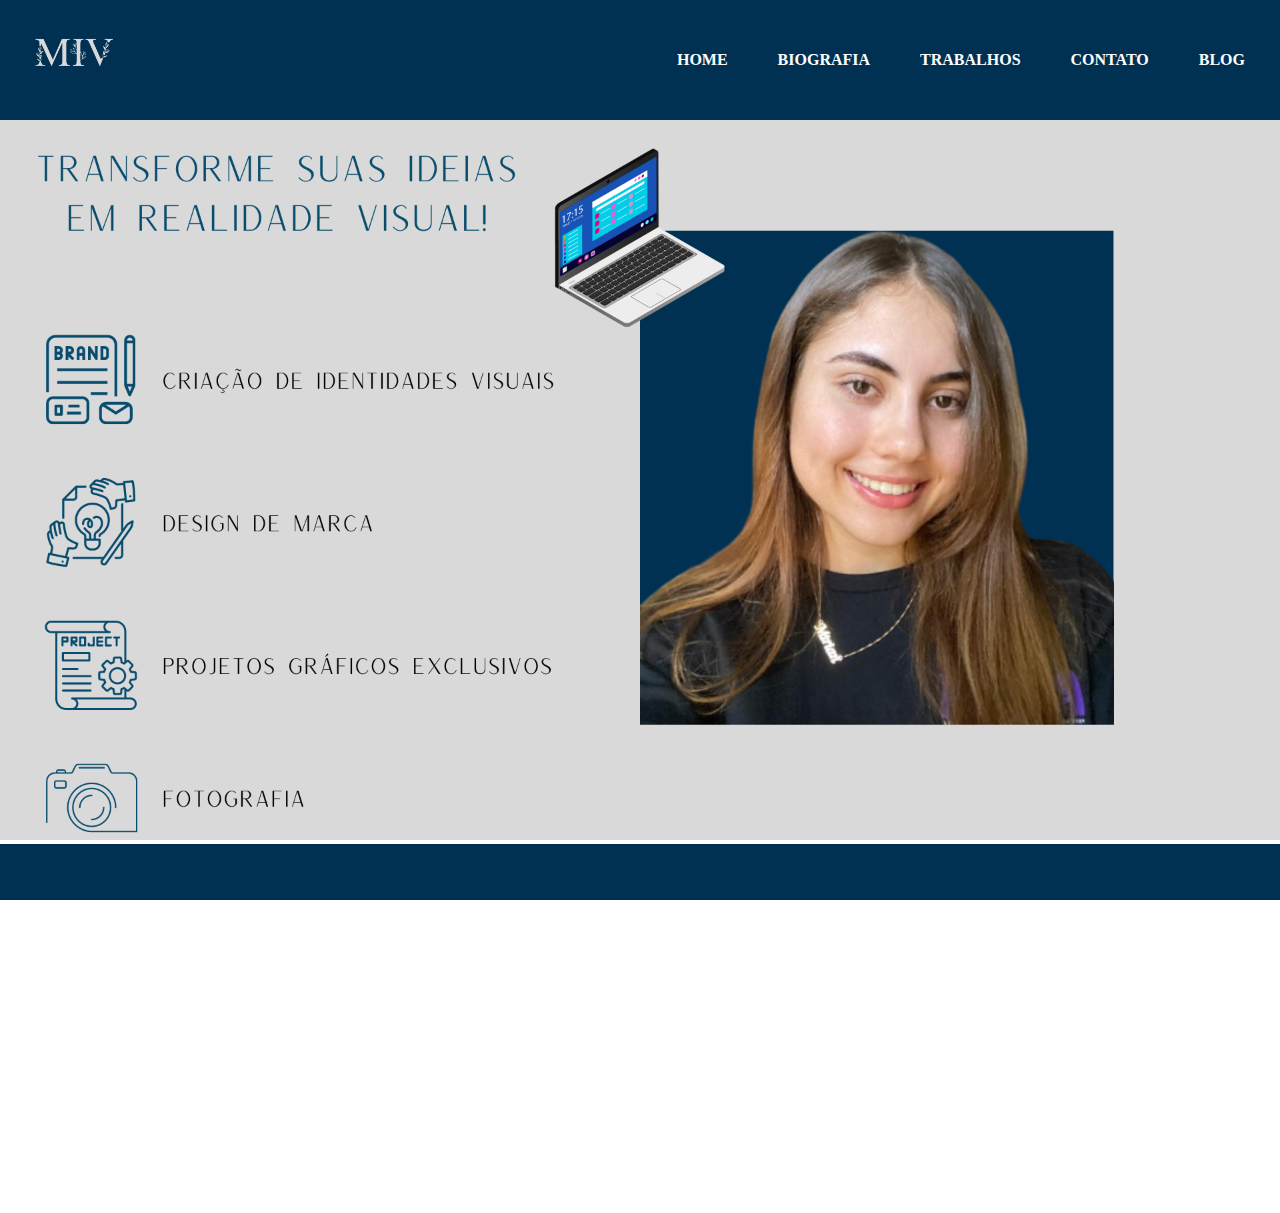
<file: index.html>
<!DOCTYPE html>
<html lang="pt-br">
<head>
    <meta charset="UTF-8">
    <meta name="viewport" content="width=device-width, initial-scale=1.0">
    <title>HOME</title>
    <link rel="stylesheet" href="style.css">
    <link rel="stylesheet" href="https://cdnjs.cloudflare.com/ajax/libs/font-awesome/4.7.0/css/font-awesome.min.css">
</head>
<body>
    <header>
        <div class="logo">
            <img src="logo-removebg-preview.png" alt="Logo">
        </div>
        </div>
        <nav>
            <ul>
                <li><a href="index.html">HOME</a></li>
                <li><a href="bio.html">BIOGRAFIA</a></li>
                <li><a href="trabalhos.html">TRABALHOS</a></li>
                <li><a href="contato.html">CONTATO</a></li>
                <li><a href="blog.html">BLOG</a></li>
            </ul>
        </nav>
    </header>
    
    <div class="imagemhome">
        <!-- Espaço para a imagem ou conteúdo principal -->
        <img class="banner" src="banner.png" alt="Placeholder Image">
    </div>

    <footer>
        <div class="footer-content">
            <h3>Mirian Izidoro Velozo</h3>
            <p>Design criativo e soluções visuais para marcas inovadoras. Vamos trabalhar juntos para criar algo incrível!</p>
            <ul class="socials">
                <li><a href="#"><i class="fa fa-facebook"></i></a></li>
                <li><a href="#"><i class="fa fa-instagram"></i></a></li>
                <li><a href="#"><i class="fa fa-youtube"></i></a></li>
                <li><a href="#"><i class="fa fa-linkedin"></i></a></li>
            </ul>
        </div>
        <div class="footer-bottom">
            <p>&copy; 2024 Mirian Izidoro Velozo | Todos os direitos reservados.</p>
        </div>
    </footer>

</body>
</html>
</file>
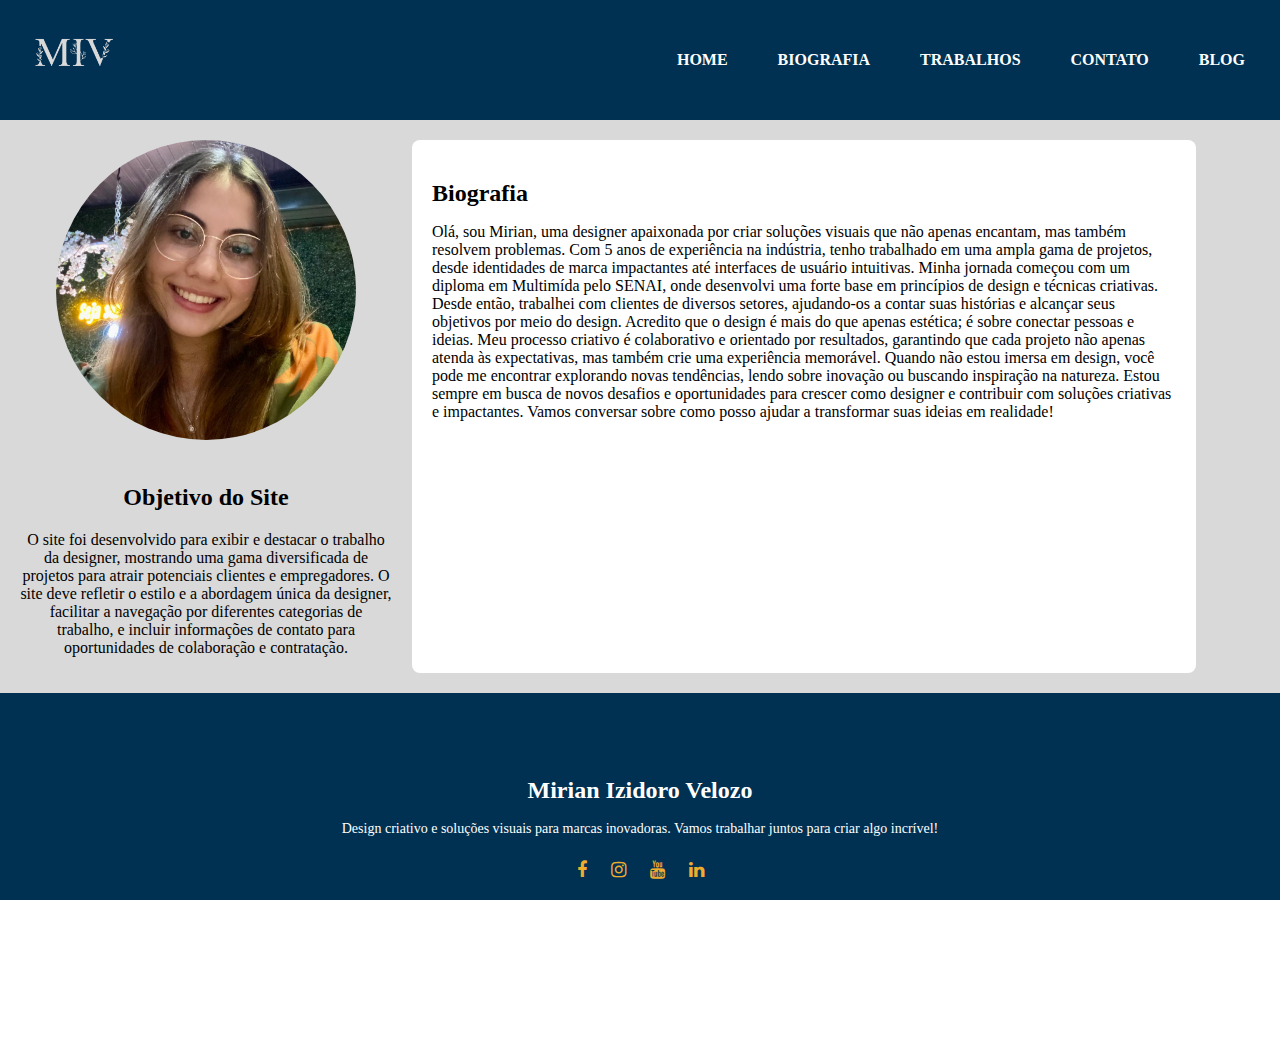
<file: bio.html>
<!DOCTYPE html>
<html lang="pt-br">
<head>
    <meta charset="UTF-8">
    <meta name="viewport" content="width=device-width, initial-scale=1.0">
    <title>BIOGRAFIA</title>
    <link rel="stylesheet" href="style.css">
    <link rel="stylesheet" href="https://cdnjs.cloudflare.com/ajax/libs/font-awesome/4.7.0/css/font-awesome.min.css">
</head>
<body>
    <header>
        <div class="logo">
            <img src="logo-removebg-preview.png" alt="Logo">
        </div>
        </div>
        <nav>
            <ul>
                <li><a href="index.html">HOME</a></li>
                <li><a href="bio.html">BIOGRAFIA</a></li>
                <li><a href="trabalhos.html">TRABALHOS</a></li>
                <li><a href="contato.html">CONTATO</a></li>
                <li><a href="blog.html">BLOG</a></li>
            </ul>
        </nav>
    </header>

   <main>
        <section class="perfil">
            <div class="imagem-perfil">
                <!-- Imagem do perfil no formato circular -->
                <img src="fotodeperfil.jpeg" alt="Foto do Perfil">
            </div>
            <div class="descricao">
                <h2>Objetivo do Site</h2>
                <p>O site foi desenvolvido para exibir e destacar o trabalho da designer, mostrando uma gama diversificada de projetos para atrair potenciais clientes e empregadores. O site deve refletir o estilo e a abordagem única da designer, facilitar a navegação por diferentes categorias de trabalho, e incluir informações de contato para oportunidades de colaboração e contratação.</p>
            </div>
        </section>

        <section class="biografia">
            <h2>Biografia</h2>
            <p>Olá, sou Mirian, uma designer apaixonada por criar soluções visuais que não apenas encantam, mas também resolvem problemas. Com 5 anos de experiência na indústria, tenho trabalhado em uma ampla gama de projetos, desde identidades de marca impactantes até interfaces de usuário intuitivas.


                Minha jornada começou com um diploma em Multimída pelo SENAI, onde desenvolvi uma forte base em princípios de design e técnicas criativas. Desde então, trabalhei com clientes de diversos setores, ajudando-os a contar suas histórias e alcançar seus objetivos por meio do design.

                
                Acredito que o design é mais do que apenas estética; é sobre conectar pessoas e ideias. Meu processo criativo é colaborativo e orientado por resultados, garantindo que cada projeto não apenas atenda às expectativas, mas também crie uma experiência memorável.

                
                Quando não estou imersa em design, você pode me encontrar explorando novas tendências, lendo sobre inovação ou buscando inspiração na natureza. Estou sempre em busca de novos desafios e oportunidades para crescer como designer e contribuir com soluções criativas e impactantes.
                
                
                Vamos conversar sobre como posso ajudar a transformar suas ideias em realidade!</p>
        </section>

    </main>
    
    <footer>
        <div class="footer-content">
            <h3>Mirian Izidoro Velozo</h3>
            <p>Design criativo e soluções visuais para marcas inovadoras. Vamos trabalhar juntos para criar algo incrível!</p>
            <ul class="socials">
                <li><a href="#"><i class="fa fa-facebook"></i></a></li>
                <li><a href="#"><i class="fa fa-instagram"></i></a></li>
                <li><a href="#"><i class="fa fa-youtube"></i></a></li>
                <li><a href="#"><i class="fa fa-linkedin"></i></a></li>
            </ul>
        </div>
        <div class="footer-bottom">
            <p>&copy; 2024 Mirian Izidoro Velozo | Todos os direitos reservados.</p>
        </div>
    </footer>

</body>
</html>
</file>
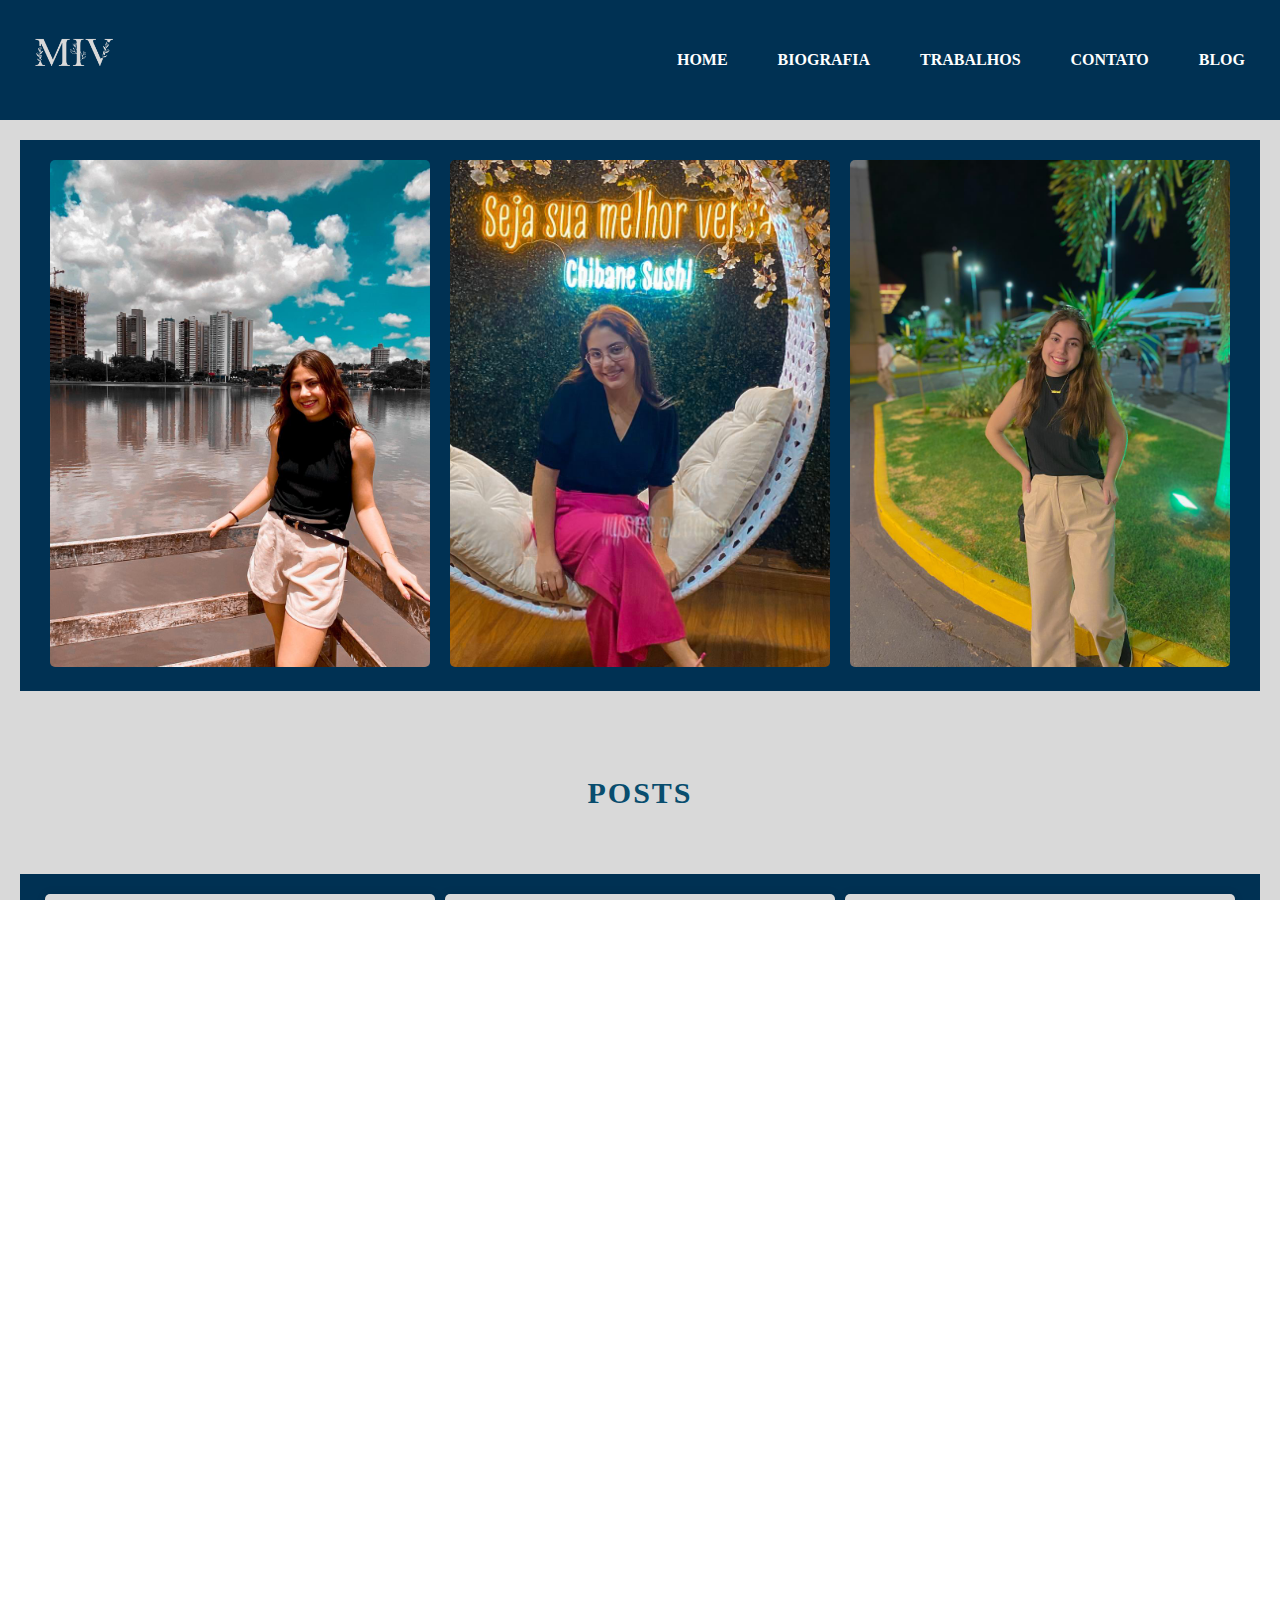
<file: blog.html>
<!DOCTYPE html>
<html lang="pt-br">
<head>
    <meta charset="UTF-8">
    <meta name="viewport" content="width=device-width, initial-scale=1.0">
    <title>CONTATO</title>
    <link rel="stylesheet" href="style.css">
    <link rel="stylesheet" href="https://cdnjs.cloudflare.com/ajax/libs/font-awesome/4.7.0/css/font-awesome.min.css">
</head>
<body>
    <header>
        <div class="logo">
            <img src="logo-removebg-preview.png" alt="Logo">
        </div>
        </div>
        <nav>
            <ul>
                <li><a href="index.html">HOME</a></li>
                <li><a href="bio.html">BIOGRAFIA</a></li>
                <li><a href="trabalhos.html">TRABALHOS</a></li>
                <li><a href="contato.html">CONTATO</a></li>
                <li><a href="blog.html">BLOG</a></li>
            </ul>
        </nav>
    </header>

    <main>
        <section class="carrossel">
            <div class="slide"><img src="imagemcarrossel.jpeg" alt="Slide 1"></div>
            <div class="slide"><img src="imagem2carrossel.jpeg" alt="Slide 2"></div>
            <div class="slide"><img src="imagem3carrossel.jpeg" alt="Slide 3"></div>
        </section>

<div class="posts-title">
    <h2>POSTS</h2>
</div>

        <section class="posts">
            <article class="post">
                <img src="post1.jpeg" alt="Post 1">
                <h2>Trabalho no Photoshop</h2>
                <p>Desenvolvido em curso.</p>
            </article>

            <article class="post">
                <img src="fotoluz.jpg" alt="Post 2">
                <h2>Trabalho de luz e sombra</h2>
                <p>Desenvolvido em curso.</p>
            </article>

            <article class="post">
                <img src="post3.jpg" alt="Post 3">
                <h2>Banner</h2>
                <p>Desenvolvido em curso.</p>
            </article>
        </section>
    </main>

    <footer>
        <div class="footer-content">
            <h3>Mirian Izidoro Velozo</h3>
            <p>Design criativo e soluções visuais para marcas inovadoras. Vamos trabalhar juntos para criar algo incrível!</p>
            <ul class="socials">
                <li><a href="#"><i class="fa fa-facebook"></i></a></li>
                <li><a href="#"><i class="fa fa-instagram"></i></a></li>
                <li><a href="#"><i class="fa fa-youtube"></i></a></li>
                <li><a href="#"><i class="fa fa-linkedin"></i></a></li>
            </ul>
        </div>
        <div class="footer-bottom">
            <p>&copy; 2024 Mirian Izidoro Velozo | Todos os direitos reservados.</p>
        </div>
    </footer>

</body>
</html>
</file>
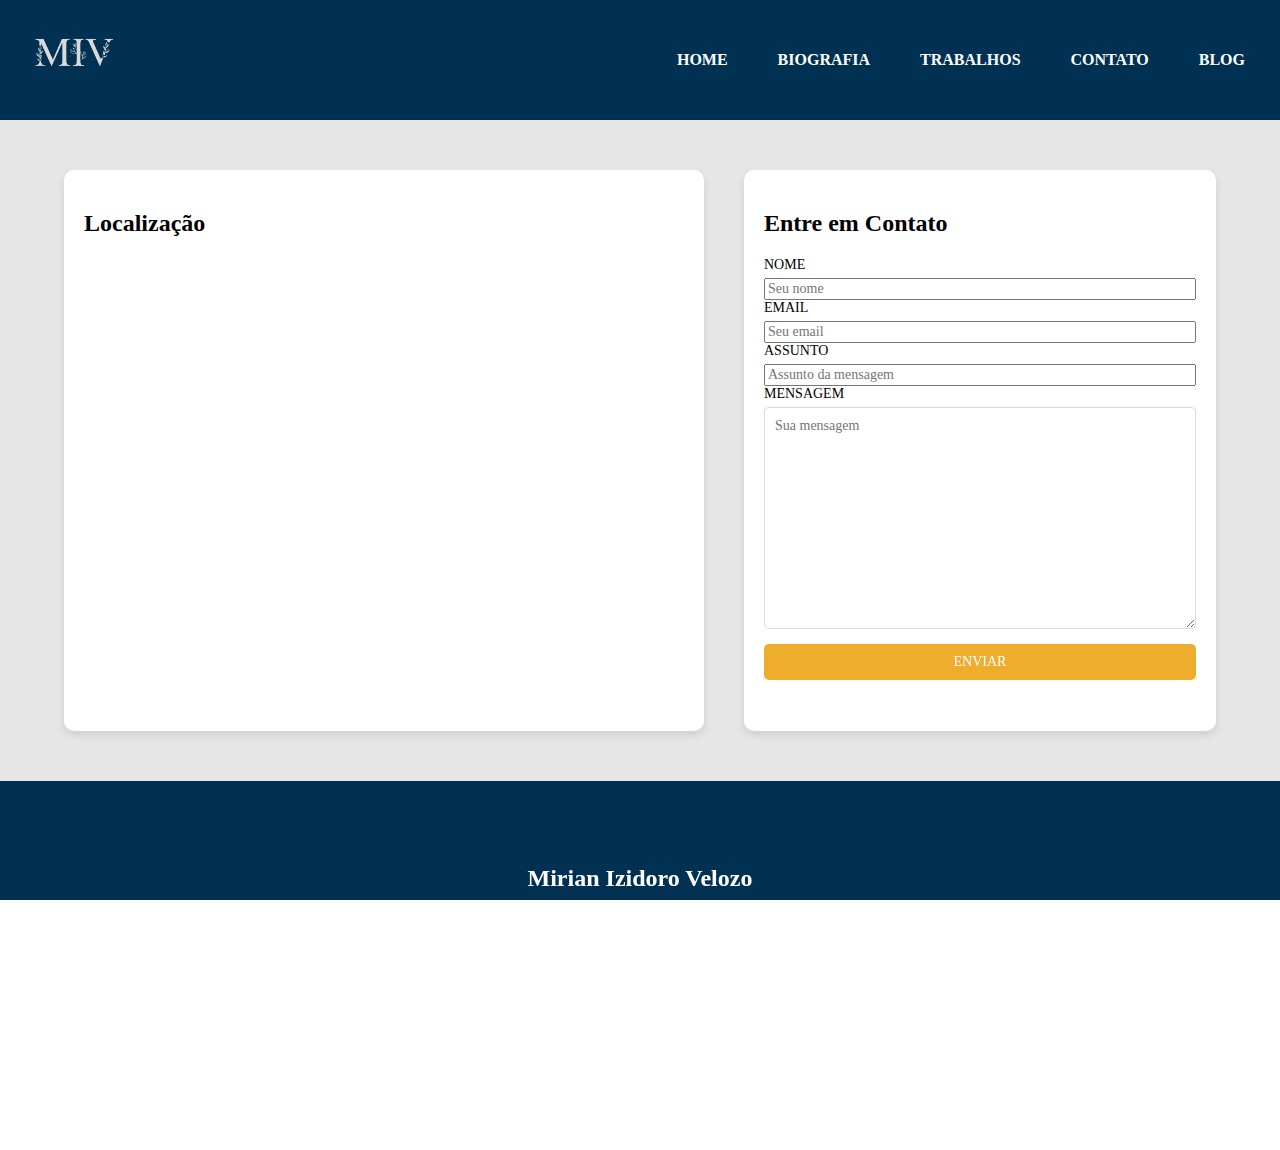
<file: contato.html>
<!DOCTYPE html>
<html lang="pt-br">
<head>
    <meta charset="UTF-8">
    <meta name="viewport" content="width=device-width, initial-scale=1.0">
    <title>CONTATO</title>
    <link rel="stylesheet" href="style.css">
    <link rel="stylesheet" href="https://cdnjs.cloudflare.com/ajax/libs/font-awesome/4.7.0/css/font-awesome.min.css">
</head>
<body>
    <header>
        <div class="logo">
            <img src="logo-removebg-preview.png" alt="Logo">
        </div>
        </div>
        <nav>
            <ul>
                <li><a href="index.html">HOME</a></li>
                <li><a href="bio.html">BIOGRAFIA</a></li>
                <li><a href="trabalhos.html">TRABALHOS</a></li>
                <li><a href="contato.html">CONTATO</a></li>
                <li><a href="blog.html">BLOG</a></li>
            </ul>
        </nav>
    </header>

    <!-- Seção de Contato -->
    <section class="contact-section">
        <div class="container">
            <!-- Quadro de Localização -->
            <div class="contact-map">
                <h2>Localização</h2>
                <div class="map-frame">
                    <!-- Iframe do Google Maps para Localização -->
                    <iframe 
                    src="https://www.google.com/maps/embed?pb=!1m18!1m12!1m3!1d29637.35934166202!2d-50.8997596369917!3d-21.793032473457888!2m3!1f0!2f0!3f0!3m2!1i1024!2i768!4f13.1!3m3!1m2!1s0x9494267856ae2e49%3A0x9663d6e627d71525!2sOsvaldo%20Cruz%2C%20SP%2C%2017700-000!5e0!3m2!1spt-BR!2sbr!4v1726162606124!5m2!1spt-BR!2sbr" 
                    width="600" 
                    height="450" 
                    style="border:0;" 
                    allowfullscreen="" 
                    loading="lazy" 
                    referrerpolicy="no-referrer-when-downgrade">
                </iframe>
                </div>
            </div>

            <!-- Formulário de Contato -->
            <div class="contact-form">
                <h2>Entre em Contato</h2>
                <form action="#" method="post">
                    <label for="name">NOME</label>
                    <input type="text" id="name" name="name" placeholder="Seu nome" required>

                    <label for="email">EMAIL</label>
                    <input type="email" id="email" name="email" placeholder="Seu email" required>

                    <label for="subject">ASSUNTO</label>
                    <input type="text" id="subject" name="subject" placeholder="Assunto da mensagem" required>

                    <label for="message">MENSAGEM</label>
                    <textarea type="message" name="message" rows="5" placeholder="Sua mensagem" required></textarea>

                    <button type="submit">ENVIAR</button>
                </form>
            </div>
        </div>
    </section>

    <footer>
        <div class="footer-content">
            <h3>Mirian Izidoro Velozo</h3>
            <p>Design criativo e soluções visuais para marcas inovadoras. Vamos trabalhar juntos para criar algo incrível!</p>
            <ul class="socials">
                <li><a href="#"><i class="fa fa-facebook"></i></a></li>
                <li><a href="#"><i class="fa fa-instagram"></i></a></li>
                <li><a href="#"><i class="fa fa-youtube"></i></a></li>
                <li><a href="#"><i class="fa fa-linkedin"></i></a></li>
            </ul>
        </div>
        <div class="footer-bottom">
            <p>&copy; 2024 Mirian Izidoro Velozo | Todos os direitos reservados.</p>
        </div>
    </footer>

</body>
</html>
</file>
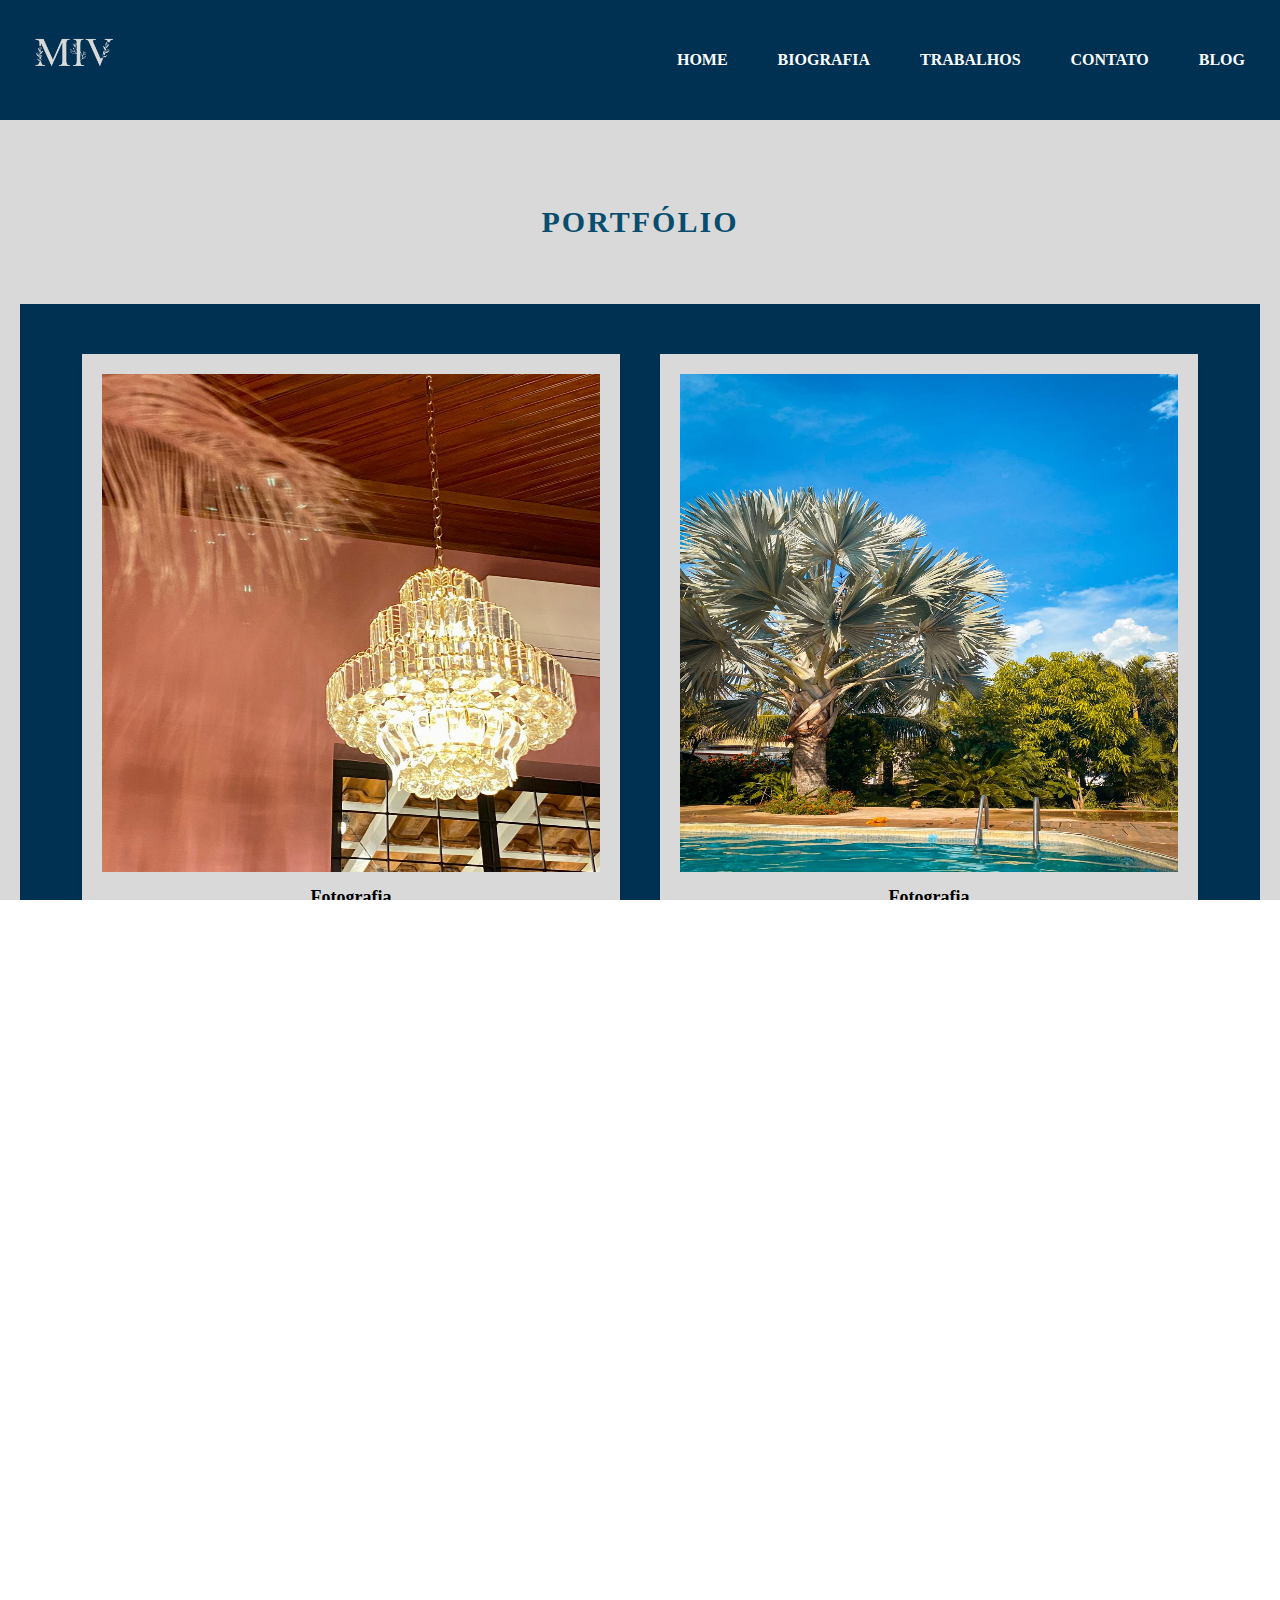
<file: trabalhos.html>
<!DOCTYPE html>
<html lang="pt-br">
<head>
    <meta charset="UTF-8">
    <meta name="viewport" content="width=device-width, initial-scale=1.0">
    <title>TRABALHOS</title>
    <link rel="stylesheet" href="style.css">
    <link rel="stylesheet" href="https://cdnjs.cloudflare.com/ajax/libs/font-awesome/4.7.0/css/font-awesome.min.css">
</head>
<body>
    <header>
        <div class="logo">
            <img src="logo-removebg-preview.png" alt="Logo">
        </div>
        </div>
        <nav>
            <ul>
                <li><a href="index.html">HOME</a></li>
                <li><a href="bio.html">BIOGRAFIA</a></li>
                <li><a href="trabalhos.html">TRABALHOS</a></li>
                <li><a href="contato.html">CONTATO</a></li>
                <li><a href="blog.html">BLOG</a></li>
            </ul>
        </nav>
    </header>

    <main>

        <div class="portfolio-title">
            <h2>PORTFÓLIO</h2>
        </div>

        <section class="portfolio">
            <div class="container">
                <div class="work-item">
                    <img src="imagem1.jpeg" alt="Projeto 1">
                    <h3>Fotografia</h3>
                    <p>Urban Café</p>
                </div>
                <div class="work-item">
                    <img src="imagem2.jpeg" alt="Projeto 2">
                    <h3>Fotografia</h3>
                    <p>Portal da Praia - Buritama</p>
                </div>
                <div class="work-item">
                    <img src="imagem3.jpeg" alt="Projeto 3">
                    <h3>Fotografia</h3>
                    <p>home</p>
                </div>
                <div class="work-item">
                    <img src="imagem4.jpeg" alt="Projeto 4">
                    <h3>Fotografia</h3>
                    <p>momentos</p>
                </div>
                <div class="work-item">
                    <img src="imagem5.jpeg" alt="Projeto 5">
                    <h3>Fotografia</h3>
                    <p>Campo Grande - vista Hotel Central</p>
                </div>
                <div class="work-item">
                    <img src="imagem6.jpeg" alt="Projeto 6">
                    <h3>Fotografia</h3>
                    <p>Rio Tietê - Buritama</p>
                </div>
            </div>
        </section>
    </main>

    <footer>
        <div class="footer-content">
            <h3>Mirian Izidoro Velozo</h3>
            <p>Design criativo e soluções visuais para marcas inovadoras. Vamos trabalhar juntos para criar algo incrível!</p>
            <ul class="socials">
                <li><a href="#"><i class="fa fa-facebook"></i></a></li>
                <li><a href="#"><i class="fa fa-instagram"></i></a></li>
                <li><a href="#"><i class="fa fa-youtube"></i></a></li>
                <li><a href="#"><i class="fa fa-linkedin"></i></a></li>
            </ul>
        </div>
        <div class="footer-bottom">
            <p>&copy; 2024 Mirian Izidoro Velozo | Todos os direitos reservados.</p>
        </div>
    </footer>

</body>
</html>
</file>
<file: style.css>
/*HOME*/
html, body {
    margin: 0;
    padding: 0;
    width: 100%;
    height: 100%;
    overflow-x: hidden; /* Evita o scroll horizontal indesejado */
}

body {
    font-family: Lustria, serif;
    /* margin: 0;
    padding: 0; */
}

header {
    display: flex;
    align-items: center;
    justify-content: space-between;
    background-color: #003153;
    padding: 10px 20px;
}

.logo {
    width: 100px;
    height: 100px;
}

.logo img {
    width: 200px; 
    height: 200px;
    object-fit: cover; 
}


nav ul {
    list-style-type: none;
    margin: 0;
    padding: 0;
    display: flex;
}

nav ul li {
    margin: 0 15px;
}

nav ul li a {
    text-decoration: none;
    color: white;
    font-weight: bold;
    padding: 5px 0;
    display: block;
    position: relative;
    transition: color 0.3s ease;
}

nav ul li a::after {
    content: '';
    position: absolute;
    left: 0;
    bottom: 0; /* Ajusta a linha para ficar logo abaixo do texto */
    width: 0;
    height: 2px;
    background-color: #fff;
    transition: width 0.3s ease;
}

nav ul li a:hover {
    color: #eead2d; /* Mudança de cor do texto ao passar o mouse */
}

nav ul li a:hover::after {
    width: 100%; /* Aparece uma linha sublinhada ao passar o mouse */
}

.main-content {
    width: 100%;
    height: 600px;
    background-color: #e0e0e0;
    display: flex;
    justify-content: center;
    align-items: center;
}

.main-content img {
    max-width: 100%;
    max-height: 100%;
}

.imagemlogo {
    width: 100vw; /* 100% da largura da viewport */
    height: 100vh; /* 100% da altura da viewport */
    display: flex;
    justify-content: center;
    align-items: center;
    background: url(imagemhome.jpg) no-repeat center center;
    background-size: cover;
    background-color: black;
    color: white;
    text-align: center;
    overflow: hidden; /* Evita o scroll */
}




/* Biografia */

.logo img {
    width: 100px;
    height: 100px;
    object-fit: cover;
}

/* Barra de navegação */
nav ul {
    list-style: none;
    display: flex;
    gap: 20px;
}

main {
    padding: 20px;
    display: flex;
    flex-wrap: wrap;
    gap: 20px;
    background-color: #d9d9d9;
}

/* Seção de perfil */
.perfil {
    width: 30%;
    display: flex;
    flex-direction: column;
    align-items: center;
}

.imagem-perfil img {
    width: 300px;
    height: 300px;
    border-radius: 50%; /* Deixa a imagem em formato circular */
    object-fit: cover;
    margin-bottom: 20px;
}

.banner{
    width: 100%;
}

.descricao {
    text-align: center;
}

/* Seção de biografia */
.biografia {
    width: 60%;
    background-color: white;
    padding: 20px;
    border-radius: 8px;
}

.biografia h2 {
    margin-bottom: 15px;
}




/*Rodapé*/

/* Estilo do rodapé */
footer {
    background-color: #003153;
    color: #fff;
    padding: 40px 0;
    text-align: center;
}

.footer-content {
    max-width: 1200px;
    margin: auto;
    padding: 20px;
}

.footer-content h3 {
    font-size: 24px;
    margin-bottom: 10px;
}

.footer-content p {
    font-size: 14px;
    margin-bottom: 20px;
    line-height: 1.6;
}

.socials {
    list-style: none;
    padding: 0;
}

.socials li {
    display: inline-block;
    margin: 0 10px;
}

.socials li a {
    color: #eead2d;
    font-size: 18px;
    text-decoration: none;
    transition: color 0.3s ease;
}

/*.socials li a:hover {
    color: #f39c12;
}*/

.footer-bottom {
    margin-top: 20px;
    border-top: 1px solid #eead2d;
    padding: 20px 0;
}

.footer-bottom p {
    font-size: 14px;
    color: #eead2d;
}

/* Font Awesome para ícones sociais */
/*@import url('https://cdnjs.cloudflare.com/ajax/libs/font-awesome/4.7.0/css/font-awesome.min.css');*/




/*TRABALHOS*/

.portfolio-title {
    text-align: center;
    margin: 40px auto 20px; /*espaçamento inferior e superior*/
    width: 100%;
}

.portfolio-title h2 {
    font-size: 30px;
    color: #084d6e;
    text-transform: uppercase;
    letter-spacing: 2px;
    display: inline-block;
}


/* Estilos do portfólio */
.portfolio {
    background-color: #003153;
    padding: 50px 0;
    width: 100%;
}

.container {
    width: 90%;
    max-width: 1200px;
    margin: 0 auto;
    display: grid;
    grid-template-columns: repeat(3, 1fr);
    gap: 20px;
}

.work-item {
    background-color: #d9d9d9;
    padding: 20px;
    text-align: center;
    box-shadow: 0 4px 8px rgba(0, 0, 0, 0.1);
    display: flex;
    flex-direction: column;
    justify-content: space-between;
}

.work-item img {
    width: 100%;
    height: auto;
    background-color: #d9d9d9; /* Cor de fundo para imagem */
    aspect-ratio: 1/1; /*define a proporção para ser quadrada a imagem*/ 
}

.work-item h3 {
    font-size: 18px;
    margin: 15px 0 10px;
}

.work-item p {
    font-size: 14px;
    color: #000000;
}

/* Estilo Responsivo */
@media screen and (max-width: 768px) {
    .container {
        grid-template-columns: repeat(2, 1fr);
    }
}

@media screen and (max-width: 480px) {
    .container {
        grid-template-columns: 1fr;
    }
}




/* Seção de Contato */
.contact-section {
    padding: 50px 0;
    background-color: #e6e6e6;
}

.container {
    width: 90%;
    max-width: 1200px;
    margin: 0 auto;
    display: grid;
    grid-template-columns: 1fr 1fr;
    gap: 40px;
}

.contact-map, .contact-form {
    background-color: #fff;
    padding: 20px;
    box-shadow: 0 4px 8px rgba(0, 0, 0, 0.1);
    border-radius: 10px;
}

.contact-map h2, .contact-form h2 {
    font-size: 24px;
    margin-bottom: 20px;
    color: black;
}

.map-frame iframe {
    border-radius: 10px;
}

.contact-form form {
    display: flex;
    flex-direction: column;
}

.contact-form label {
    margin-bottom: 5px;
    font-size: 14px;
    color: black;
}

.contact-form textarea {
    margin-bottom: 15px;
    padding: 10px;
    font-size: 14px;
    border: 1px solid #d9d9d9;
    border-radius: 5px;
    height: 200px; /*altura do formulário mensagem aumentada*/
}

/*.contact-form input:focus, 
.contact-form textarea:focus {
    outline: none;
    border-color: #f39c12;
}*/

.contact-form button {
    padding: 10px 20px;
    background-color: #eead2d;
    color: white;
    border: none;
    border-radius: 5px;
    font-size: 16px;
    cursor: pointer;
}

/*.contact-form button:hover {
    background-color: #e68a00;
}*/

/* Estilos Responsivos */
@media screen and (max-width: 768px) {
    .container {
        grid-template-columns: 1fr;
    }
}

.contact-form input,
.contact-form textarea,
.contact-form button,
.contact-form label {
    font-family: Lustria, serif; /* Garante que herdam a fonte do body */
    font-size: 14px; /* Certifique-se que o tamanho esteja uniforme também */
}




/*BLOG*/

.carrossel {
    display: flex;
    justify-content: space-around;
    padding: 20px;
    background-color: #003153;
}

.carrossel .slide {
    flex: 1;
    margin: 0 10px;
}

.carrossel .slide img {
    width: 100%;
    height: auto;
    border-radius: 5px;
}

.posts-title {
    text-align: center;
    margin: 40px auto 20px; /*espaçamento inferior e superior*/
    width: 100%;
}

.posts-title h2 {
    font-size: 30px;
    color: #084d6e;
    text-transform: uppercase;
    letter-spacing: 2px;
    display: inline-block;
}

.posts {
    display: flex;
    justify-content: space-around;
    padding: 20px;
    background-color: #003153;
}

.post {
    background-color: #d9d9d9;
    width: 30%;
    padding: 15px;
    border-radius: 5px;
    box-shadow: 0 0 10px rgba(0, 0, 0, 0.1);
    text-align: center;
}

.post img {
    width: 100%;
    height: auto;
    border-radius: 5px;
}

.post h2 {
    margin-top: 15px;
    font-size: 18px;
}

.post p {
    line-height: 1.6;
    color: #000000;
}

/* .blog{
    width: 100px;
    height: 100px;
} */
</file>
